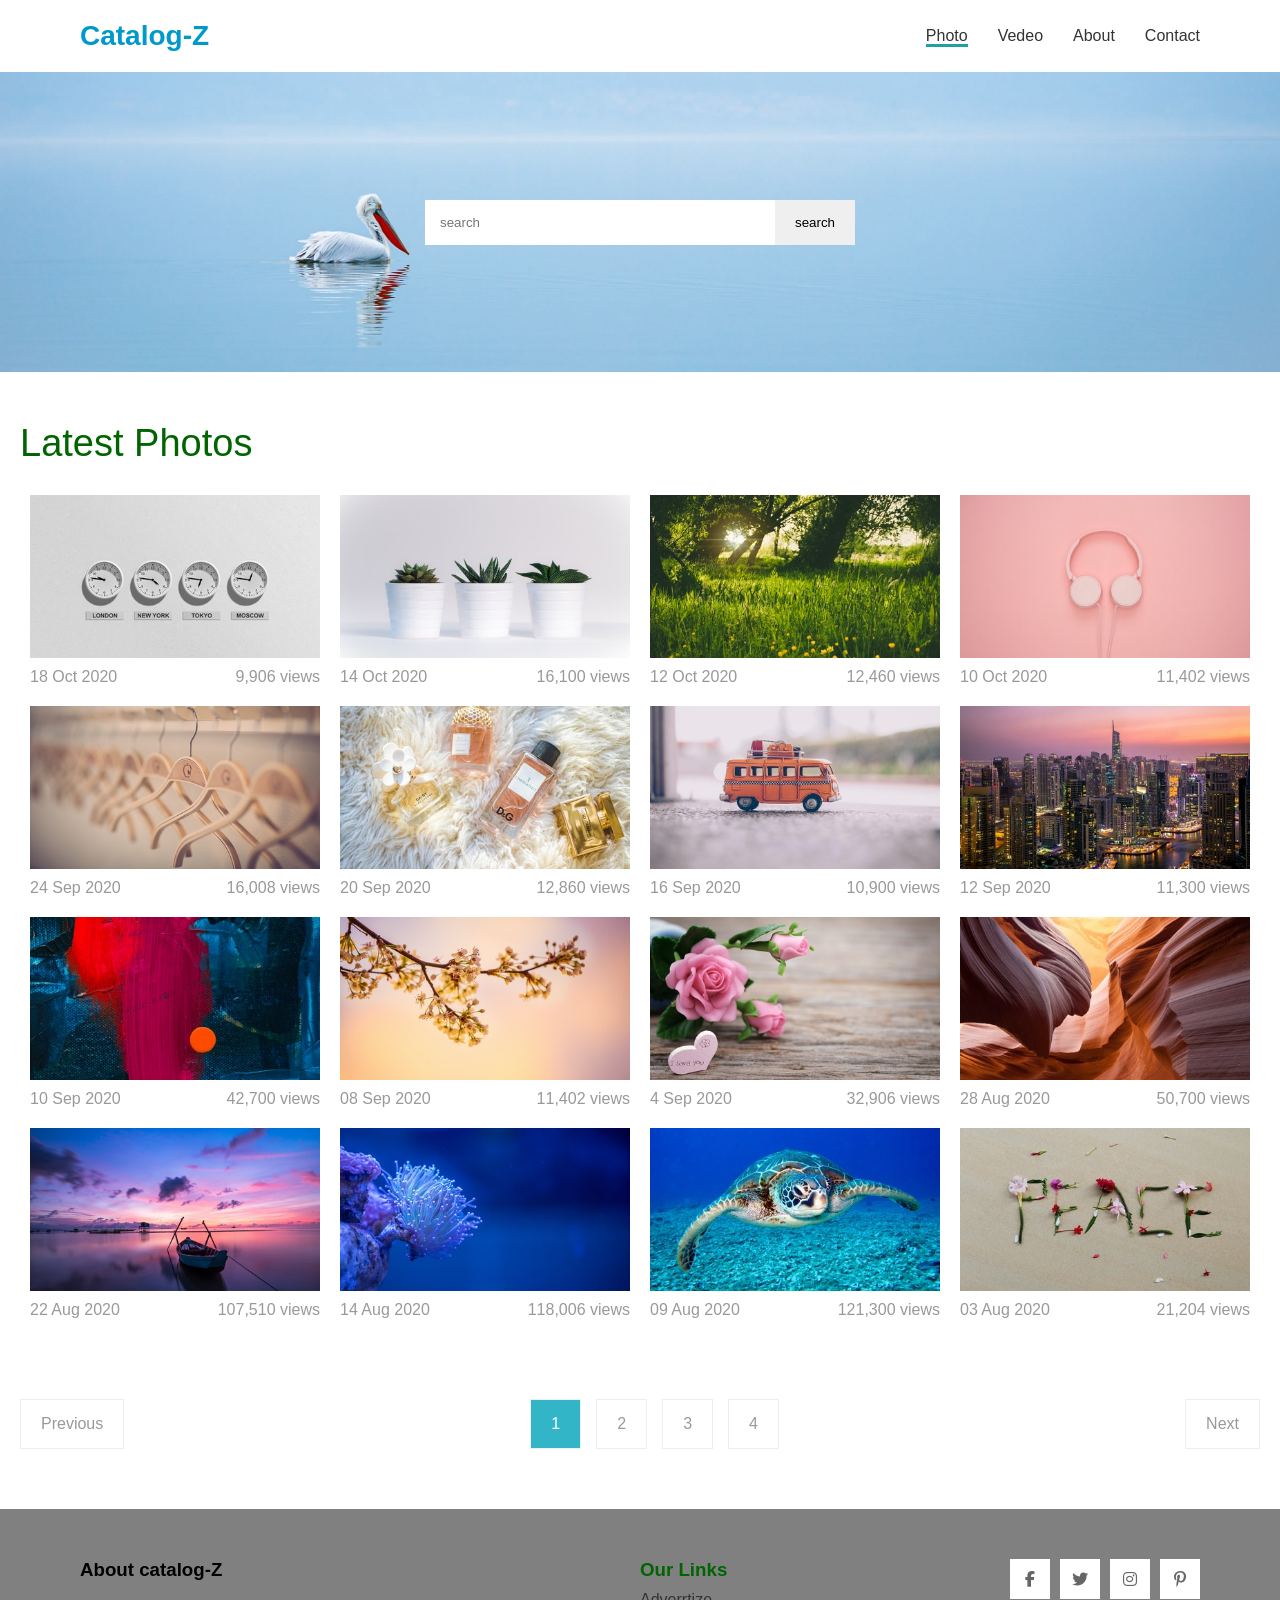
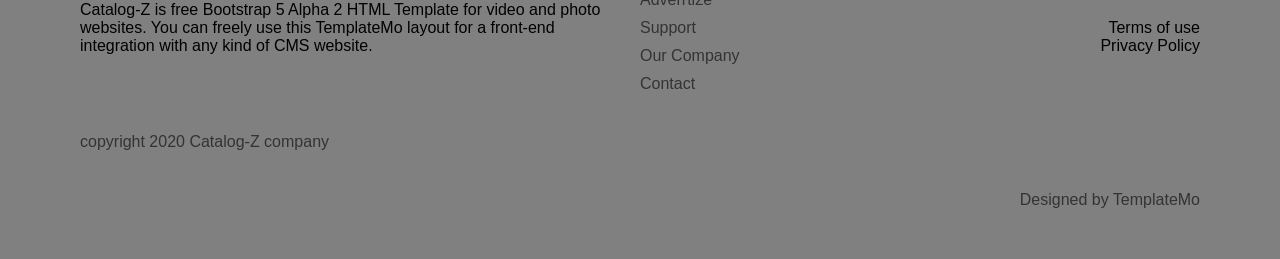
<file: index.html>
<!DOCTYPE html>
<html>
    <head>
        <title>Photo</title>
        <link rel="stylesheet" href="photo.css" >
        <link rel="stylesheet" href="https://cdnjs.cloudflare.com/ajax/libs/font-awesome/6.5.1/css/all.min.css">
    </head>
    <body>
        <header class="navbar">
            <div class="logo">
                Catalog-Z
            </div>
            <nav>
                <ul class="nav-links">
                    <li><a href="photo.html" class="active">Photo</a></li>
                    <li><a href="vedeo.html" >Vedeo</a></li>
                    <li><a href="about.html" >About</a></li>
                    <li><a href="contact.html" >Contact</a></li>
                </ul>
            </nav>
        </header>
        <section class="hero">
            <div class="search-box">
                <input type="text" placeholder="search">
                <button>search</button>
            </div>
        </section>


    <div class="hi">
        <h1>Latest Photos</h1>
    </div>
        

        <section class="gallery">
            <div class="card">
                <img src="img-03.jpg" alt="">
                <div class="card-info">
                  <span>18 Oct 2020</span>
                  <span>9,906 views</span>
                </div>
            </div>

            <div class="card">
                <img src="img-04.jpg" alt="">
                <div class="card-info">
                    <span>14 Oct 2020</span>
                    <span>16,100 views</span>
                </div>
            </div>

            <div class="card">
                <img src="img-05.jpg" alt="">
                <div class="card-info">
                    <span>12 Oct 2020</span>
                    <span>12,460 views</span>
                </div>
            </div>

            <div class="card">
                <img src="img-06.jpg" alt="">
                <div class="card-info">
                    
                    <span>10 Oct 2020</span>
                    <span>11,402 views</span>
                </div>
            </div>

            <div class="card">
                <img src="img-01.jpg" alt="">
                <div class="card-info">
                    
                    <span>24 Sep 2020</span>
                    <span>16,008 views</span>
                </div>
            </div>

            <div class="card">
                <img src="img-02.jpg" alt="">
                <div class="card-info">
                    
                    <span>20 Sep 2020</span>
                    <span>12,860 views</span>
                </div>
            </div>

            <div class="card">
                <img src="img-07.jpg" alt="">
                <div class="card-info">
                    
                    <span>16 Sep 2020</span>
                    <span>10,900 views</span>
                </div>
            </div>

           <div class="card">
                <img src="img-08.jpg" alt="">
                <div class="card-info">
                    
                    <span>12 Sep 2020</span>
                    <span>11,300 views</span>
                </div>
            </div> 

            <div class="card">
                <img src="img-09.jpg" alt="">
                <div class="card-info">
                    
                    <span>10 Sep 2020</span>
                    <span>42,700 views</span>
                </div>
            </div>

            <div class="card">
                <img src="img-10.jpg" alt="">
                <div class="card-info">
                    
                    <span>08 Sep 2020</span>
                    <span>11,402 views</span>
                </div>
            </div>

            <div class="card">
                <img src="img-11.jpg" alt="">
                <div class="card-info">
                    
                    <span>4 Sep 2020</span>
                    <span>32,906 views</span>
                </div>
            </div>

            <div class="card">
                <img src="img-12.jpg" alt="">
                <div class="card-info">
                    
                    <span>28 Aug 2020</span>
                    <span>50,700 views</span>
                </div>
            </div>

            <div class="card">
                <img src="img-13.jpg" alt="">
                <div class="card-info">
                    
                    <span>22 Aug 2020</span>
                    <span>107,510 views</span>
                </div>
            </div>

            <div class="card">
                <img src="img-14.jpg" alt="">
                <div class="card-info">
                    
                    <span>14 Aug 2020</span>
                    <span>118,006 views</span>
                </div>
            </div>

            <div class="card">
                <img src="img-15.jpg" alt="">
                <div class="card-info">
                   
                    <span>09 Aug 2020</span>
                    <span>121,300 views</span>
                </div>
            </div>

            <div class="card">
                <img src="img-16.jpg" alt="">
                <div class="card-info">
                    
                    <span>03 Aug 2020</span>
                    <span>21,204 views</span>
                </div>
            </div>
        </section>


        <div class="pagination">
            <a href="#" class="page-btn">Previous</a>

                 <div class="page-numbers">
                    <a href="#" class="active">1</a>
                    <a href="#">2</a>
                    <a href="#">3</a>
                    <a href="#">4</a>
                </div>

            <a href="#" class="page-btn">Next</a>
        </div>

        <footer>
            <div class="footer-content">
                <div class="footer-about">
                    <h3>About catalog-Z</h3>
                    <p>
                        Catalog-Z is free Bootstrap 5 Alpha 2 HTML Template for video
                         and photo websites. You can freely use this TemplateMo layout
                        for a front-end integration with any kind of CMS website.
                    </p>
                </div>
                
                <div class="footer-links">
                    <h3>Our Links</h3>
                    <a href="#">Adverrtize</a>
                    <a href="#">Support</a>
                    <a href="#">Our Company</a>
                    <a href="#">Contact</a>
                </div>

            <div class="footer-right">
                <div class="social-icons">
                <a href="#"><i class="fa-brands fa-facebook-f"></i></a>
                 <a href="#"><i class="fa-brands fa-twitter"></i></a>
                <a href="#"><i class="fa-brands fa-instagram"></i></a>
                <a href="#"><i class="fa-brands fa-pinterest-p"></i></a>
            </div>

                <p>Terms of use</p>
                <p>Privacy Policy</p>
            </div>
         </div>   

            <div class="footer-bottom">
                <P>copyright 2020 Catalog-Z company</P>
            </div>

            <div class="footer-botom">
                <P>Designed by TemplateMo</P>
            </div>
        </footer>
    </body>

</html>
</file>
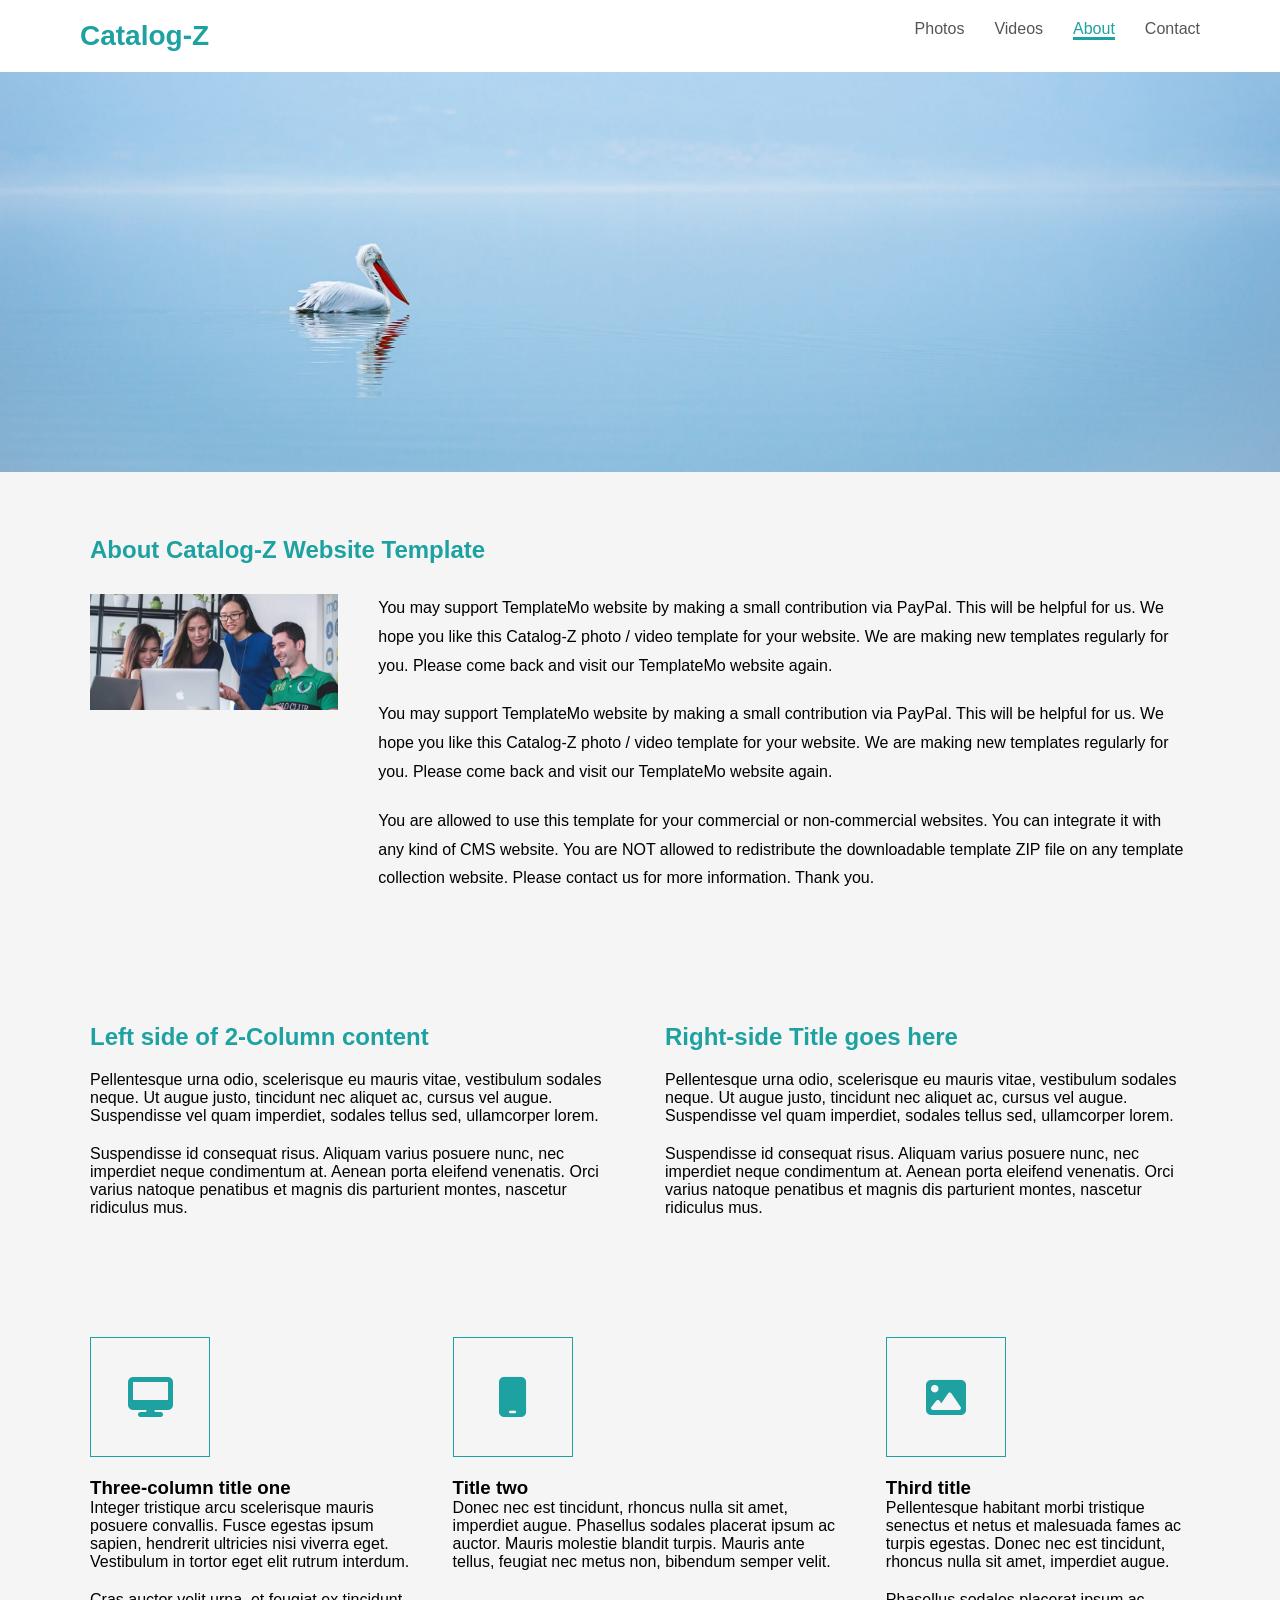
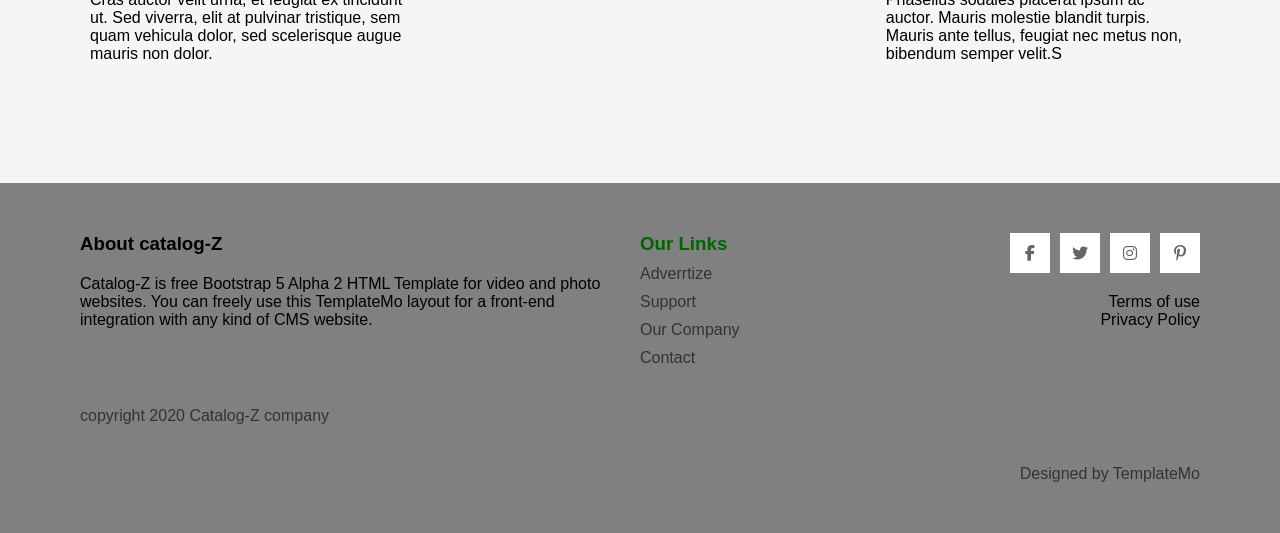
<file: about.html>
<!DOCTYPE html>
<html>
<head>
    <title>Catalog-Z About</title>
    <link rel="stylesheet" href="about.css">
    <link rel="stylesheet" href="https://cdnjs.cloudflare.com/ajax/libs/font-awesome/6.5.1/css/all.min.css">
</head>

<body>

<header>
    <div class="logo">Catalog-Z</div>

    <nav>
        <ul>
            <li><a href="photo.html">Photos</a></li>
            <li><a href="vedeo.html">Videos</a></li>
            <li><a href="about.html" class="active">About</a></li>
            <li><a href="contact.html">Contact</a></li>
        </ul>
    </nav>
</header>

<section class="banner">
    <img src="hero.jpg">
</section>

<section class="about">
    <div class="container">

        <h1>About Catalog-Z Website Template</h1>

        <div class="about-content">

            <div class="image-box">
                <img src="about.jpg">
            </div>

            <div class="text-box">
                <p> You may support TemplateMo website by making a small contribution via PayPal. This will
                     be helpful for us. We hope you like this Catalog-Z photo / video template for your website.
                      We are making new templates regularly for you. Please come back and visit our TemplateMo website again.
</p>
                <p>You may support TemplateMo website by making a small contribution via PayPal. This will be helpful for us. We hope you like this Catalog-Z
                     photo / video template for your website. We are making new templates regularly for you. Please come back and visit our TemplateMo website again.
                </p>
</p>
                <p>You are allowed to use this template for your commercial or non-commercial websites.
                     You can integrate it with any kind of CMS website. You are NOT allowed to redistribute
                      the downloadable template ZIP file on any template collection website. Please contact us
                       for more information. Thank you.</p>
            </div>

        </div>
    </div>
</section>


<section class="two-column">
    <div class="container">

        <div class="column">
            <h2>Left side of 2-Column content</h2>
            <p> Pellentesque urna odio, scelerisque eu mauris vitae, vestibulum sodales neque. Ut augue justo,
             tincidunt nec aliquet ac, cursus vel augue. Suspendisse vel quam imperdiet, sodales tellus sed,
              ullamcorper lorem.
</p>
            <p> Suspendisse id consequat risus. Aliquam varius posuere nunc, nec imperdiet neque condimentum at.
             Aenean porta eleifend venenatis. Orci varius natoque penatibus et magnis dis parturient montes, 
             nascetur ridiculus mus.
</p>
        </div>

        <div class="column">
            <h2>Right-side Title goes here</h2>
            <p>
           Pellentesque urna odio, scelerisque eu mauris vitae, vestibulum sodales neque. Ut augue justo,
             tincidunt nec aliquet ac, cursus vel augue. Suspendisse vel quam imperdiet, sodales tellus sed,
              ullamcorper lorem.</p>
            <p>Suspendisse id consequat risus. Aliquam varius posuere nunc, nec imperdiet neque condimentum at.
             Aenean porta eleifend venenatis. Orci varius natoque penatibus et magnis dis parturient montes, 
             nascetur ridiculus mus.</p>
        </div>

    </div>
</section>

<section class="three-column">
    <div class="container">

        <div class="card">
            <div class="icon"><i class="fa-solid fa-desktop"></i></div>
            <h3>Three-column title one</h3>
            <p>Integer tristique arcu scelerisque mauris posuere convallis. Fusce egestas
             ipsum sapien, hendrerit ultricies nisi viverra eget. Vestibulum in tortor eget
              elit rutrum interdum.</p>
              <p>
                Cras auctor velit urna, et feugiat ex tincidunt ut. Sed viverra, elit at pulvinar
             tristique, sem quam vehicula dolor, sed scelerisque augue mauris non dolor.

              </p>
        </div>

        <div class="card">
            <div class="icon"><i class="fa-solid fa-mobile"></i></div>
            <h3>Title two</h3>
            <p> Donec nec est tincidunt, rhoncus nulla sit amet, imperdiet augue. Phasellus
             sodales placerat ipsum ac auctor. Mauris molestie blandit turpis. Mauris ante
              tellus, feugiat nec metus non, bibendum semper velit.
</p>
        </div>

        <div class="card">
            <div class="icon"><i class="fa-solid fa-image"></i></div>
            <h3>Third title</h3>
            <p>Pellentesque habitant morbi tristique senectus et netus et malesuada fames
             ac turpis egestas. Donec nec est tincidunt, rhoncus nulla sit amet, imperdiet
              augue.</p>
              <p>
                 Phasellus sodales placerat ipsum ac auctor. Mauris molestie blandit turpis.
             Mauris ante tellus, feugiat nec metus non, bibendum semper velit.S
              </p>
        </div>

    </div>
</section>

<footer>
            <div class="footer-content">
                <div class="footer-about">
                    <h3>About catalog-Z</h3>
                    <p>
                        Catalog-Z is free Bootstrap 5 Alpha 2 HTML Template for video
                         and photo websites. You can freely use this TemplateMo layout
                        for a front-end integration with any kind of CMS website.
                    </p>
                </div>
                
                <div class="footer-links">
                    <h3>Our Links</h3>
                    <a href="#">Adverrtize</a>
                    <a href="#">Support</a>
                    <a href="#">Our Company</a>
                    <a href="#">Contact</a>
                </div>

            <div class="footer-right">
                <div class="social-icons">
                <a href="#"><i class="fa-brands fa-facebook-f"></i></a>
                 <a href="#"><i class="fa-brands fa-twitter"></i></a>
                <a href="#"><i class="fa-brands fa-instagram"></i></a>
                <a href="#"><i class="fa-brands fa-pinterest-p"></i></a>
            </div>

                <p>Terms of use</p>
                <p>Privacy Policy</p>
            </div>
         </div>   

            <div class="footer-bottom">
                <P>copyright 2020 Catalog-Z company</P>
            </div>

            <div class="footer-botom">
                <P>Designed by TemplateMo</P>
            </div>
        </footer>
    </body>

</html>
</file>
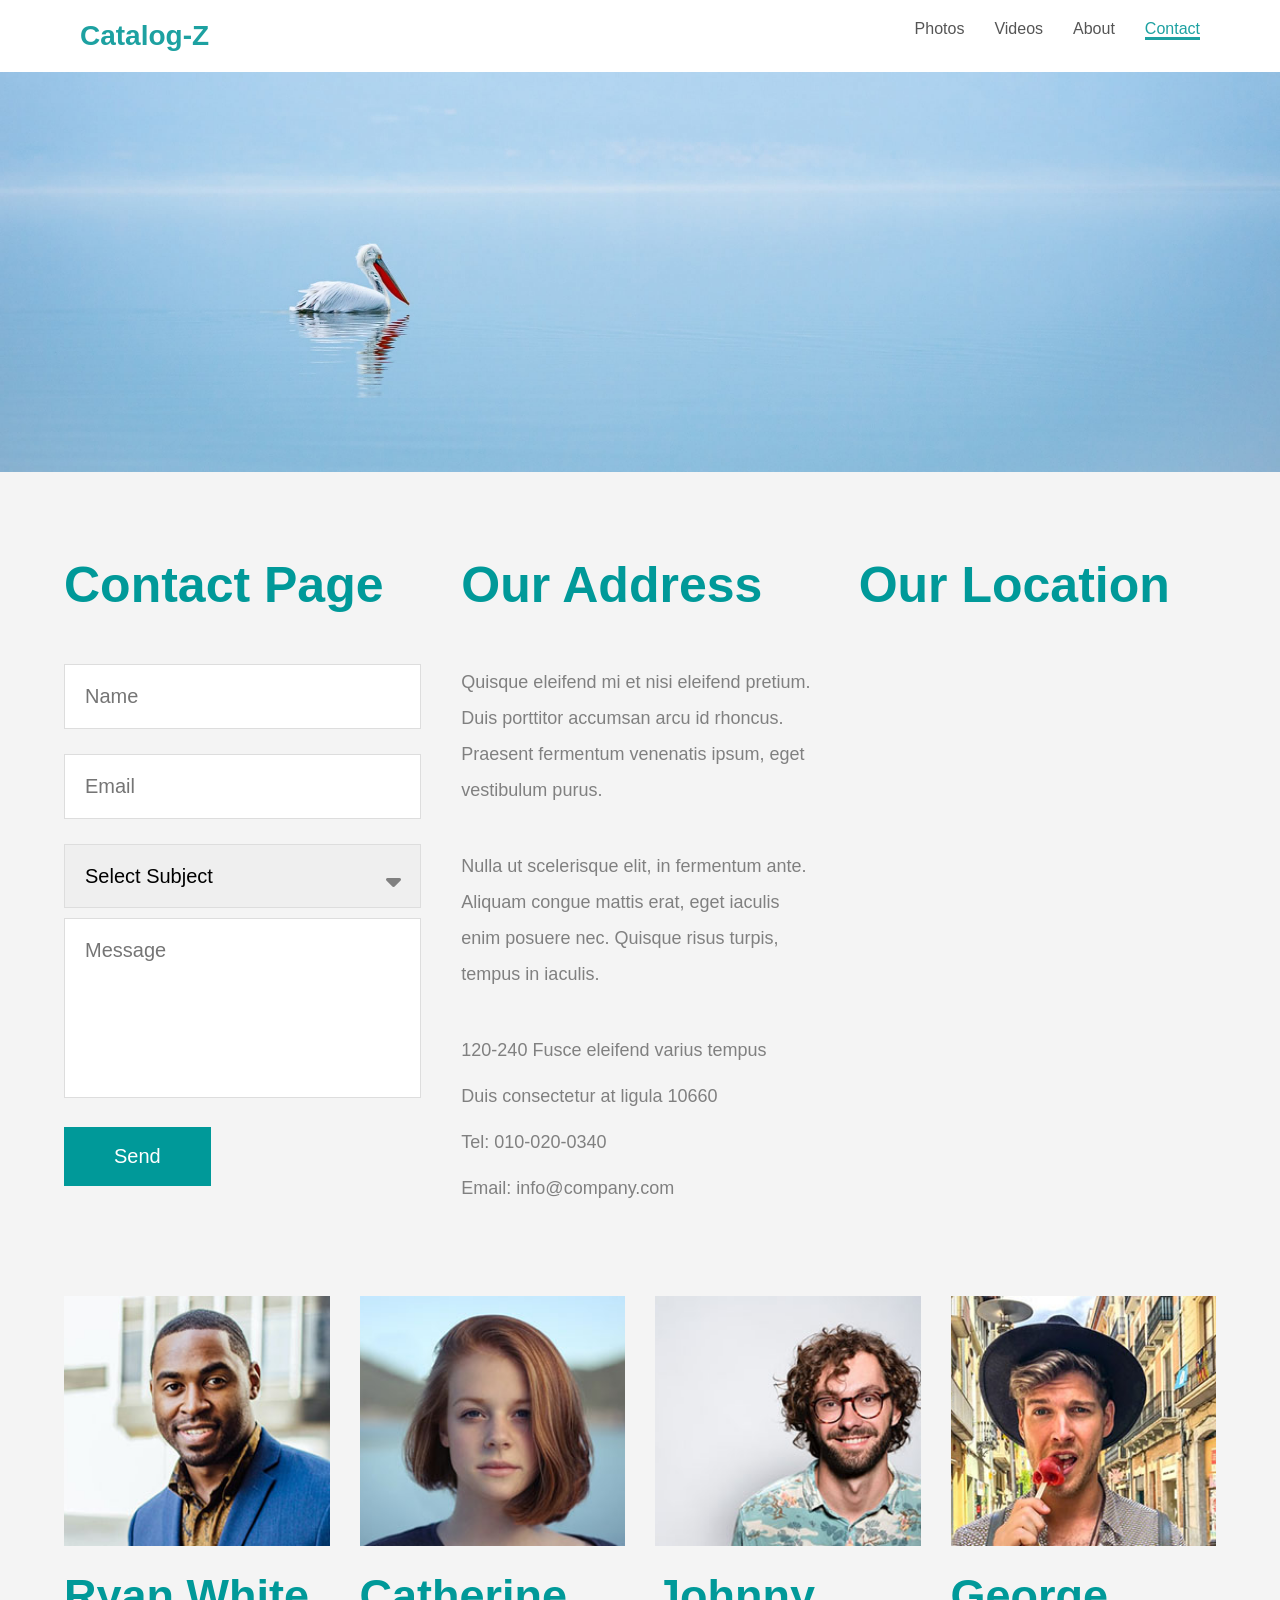
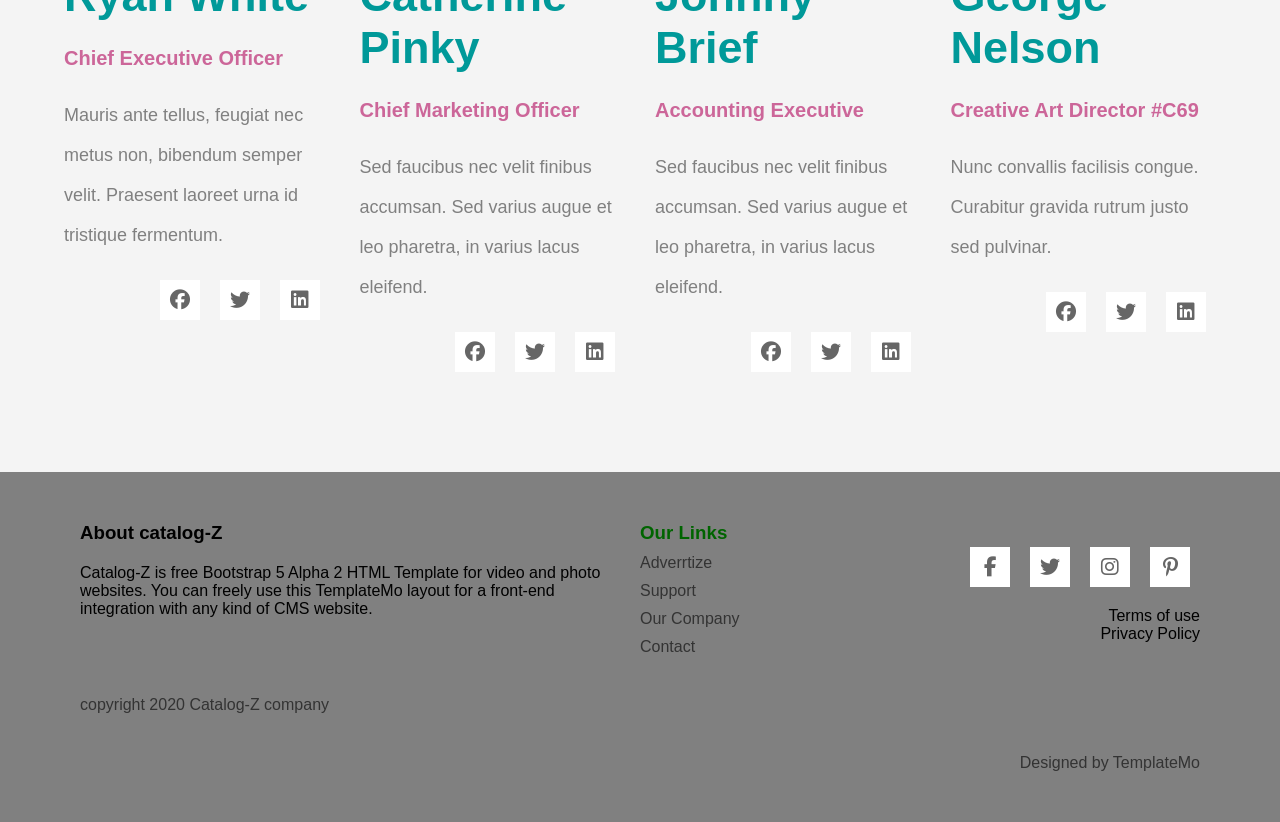
<file: contact.html>
<!DOCTYPE html>
<html>
<head>
    <title>Catalog-Z About</title>
    <link rel="stylesheet" href="contact.css">
    <link rel="stylesheet" href="https://cdnjs.cloudflare.com/ajax/libs/font-awesome/6.5.1/css/all.min.css">
</head>

<body>

<header>
    <div class="logo">Catalog-Z</div>

    <nav>
        <ul>
            <li><a href="photo.html">Photos</a></li>
            <li><a href="vedeo.html">Videos</a></li>
            <li><a href="about.html" >About</a></li>
            <li><a href="contact.html" class="active">Contact</a></li>
        </ul>
    </nav>
</header>

<section class="banner">
    <img src="hero.jpg">
</section>


<section class="contact-section">

    <div class="contact-form">
        <h1>Contact Page</h1>

        <form>
            <input type="text" placeholder="Name">

            <input type="email" placeholder="Email">

            <div class="subject-box">
                 <select>
                     <option selected disabled>Select Subject</option>
                    <option>Sales and marketing</option>
                    <option>Creative Design</option>
                    <option>UI/UX Design</option>
                </select>
                 <i class="fa-solid fa-caret-down"></i>
            </div>

            <textarea placeholder="Message"></textarea>

            <button type="submit">Send</button>
        </form>
    </div>

    <div class="address">
        <h1>Our Address</h1>

        <p>
            Quisque eleifend mi et nisi eleifend pretium.
            Duis porttitor accumsan arcu id rhoncus.
            Praesent fermentum venenatis ipsum, eget vestibulum purus.
        </p>

        <p>
            Nulla ut scelerisque elit, in fermentum ante.
            Aliquam congue mattis erat, eget iaculis enim posuere nec.
            Quisque risus turpis, tempus in iaculis.
        </p>

        <div class="details">
            <p>120-240 Fusce eleifend varius tempus</p>
            <p>Duis consectetur at ligula 10660</p>
            <p>Tel: 010-020-0340</p>
            <p>Email: info@company.com</p>
        </div>
    </div>


    <div class="location">
        <h1>Our Location</h1>

        <iframe
            src="https://www.google.com/maps/embed?pb=!1m18..."
            width="100%"
            height="350"
            style="border:0;"
            allowfullscreen=""
            loading="lazy">
        </iframe>

    </div>

</section>


<section class="team-section">

    <div class="card">
        <img src="people-1.jpg" alt="">
        <h2>Ryan White</h2>
        <h3>Chief Executive Officer</h3>
        <p>
            Mauris ante tellus, feugiat nec metus non,
            bibendum semper velit. Praesent laoreet urna id
            tristique fermentum.
        </p>

        <div class="social-icons">
            <a href="#"><i class="fa-brands fa-facebook"></i></a>
            <a href="#"><i class="fa-brands fa-twitter"></i></a>
            <a href="#"><i class="fa-brands fa-linkedin"></i></a>
        </div>
    </div>

    <div class="card">
        <img src="people-2.jpg" alt="">
        <h2>Catherine Pinky</h2>
        <h3>Chief Marketing Officer</h3>
        <p>
            Sed faucibus nec velit finibus accumsan.
            Sed varius augue et leo pharetra, in varius lacus eleifend.
        </p>

        <div class="social-icons">
            <a href="#"><i class="fa-brands fa-facebook"></i></a>
            <a href="#"><i class="fa-brands fa-twitter"></i></a>
            <a href="#"><i class="fa-brands fa-linkedin"></i></a>
        </div>
    </div>

    <div class="card">
        <img src="people-3.jpg" alt="">
        <h2>Johnny Brief</h2>
        <h3>Accounting Executive</h3>
        <p>
            Sed faucibus nec velit finibus accumsan.
            Sed varius augue et leo pharetra, in varius lacus eleifend.
        </p>

        <div class="social-icons">
            <a href="#"><i class="fa-brands fa-facebook"></i></a>
            <a href="#"><i class="fa-brands fa-twitter"></i></a>
            <a href="#"><i class="fa-brands fa-linkedin"></i></a>
        </div>
    </div>

    <div class="card">
        <img src="people-4.jpg" alt="">
        <h2>George Nelson</h2>
        <h3>Creative Art Director #C69</h3>
        <p>
            Nunc convallis facilisis congue.
            Curabitur gravida rutrum justo sed pulvinar.
        </p>

        <div class="social-icons">
            <a href="#"><i class="fa-brands fa-facebook"></i></a>
            <a href="#"><i class="fa-brands fa-twitter"></i></a>
            <a href="#"><i class="fa-brands fa-linkedin"></i></a>
        </div>
    </div>
</section>

        <footer>
            <div class="footer-content">
                <div class="footer-about">
                    <h3>About catalog-Z</h3>
                    <p>
                        Catalog-Z is free Bootstrap 5 Alpha 2 HTML Template for video
                         and photo websites. You can freely use this TemplateMo layout
                        for a front-end integration with any kind of CMS website.
                    </p>
                </div>
                
                <div class="footer-links">
                    <h3>Our Links</h3>
                    <a href="#">Adverrtize</a>
                    <a href="#">Support</a>
                    <a href="#">Our Company</a>
                    <a href="#">Contact</a>
                </div>

            <div class="footer-right">
                <div class="social-icons">
                <a href="#"><i class="fa-brands fa-facebook-f"></i></a>
                 <a href="#"><i class="fa-brands fa-twitter"></i></a>
                <a href="#"><i class="fa-brands fa-instagram"></i></a>
                <a href="#"><i class="fa-brands fa-pinterest-p"></i></a>
            </div>

                <p>Terms of use</p>
                <p>Privacy Policy</p>
            </div>
         </div>   

            <div class="footer-bottom">
                <P>copyright 2020 Catalog-Z company</P>
            </div>

            <div class="footer-botom">
                <P>Designed by TemplateMo</P>
            </div>
        </footer>
    </body>

</html>
</file>
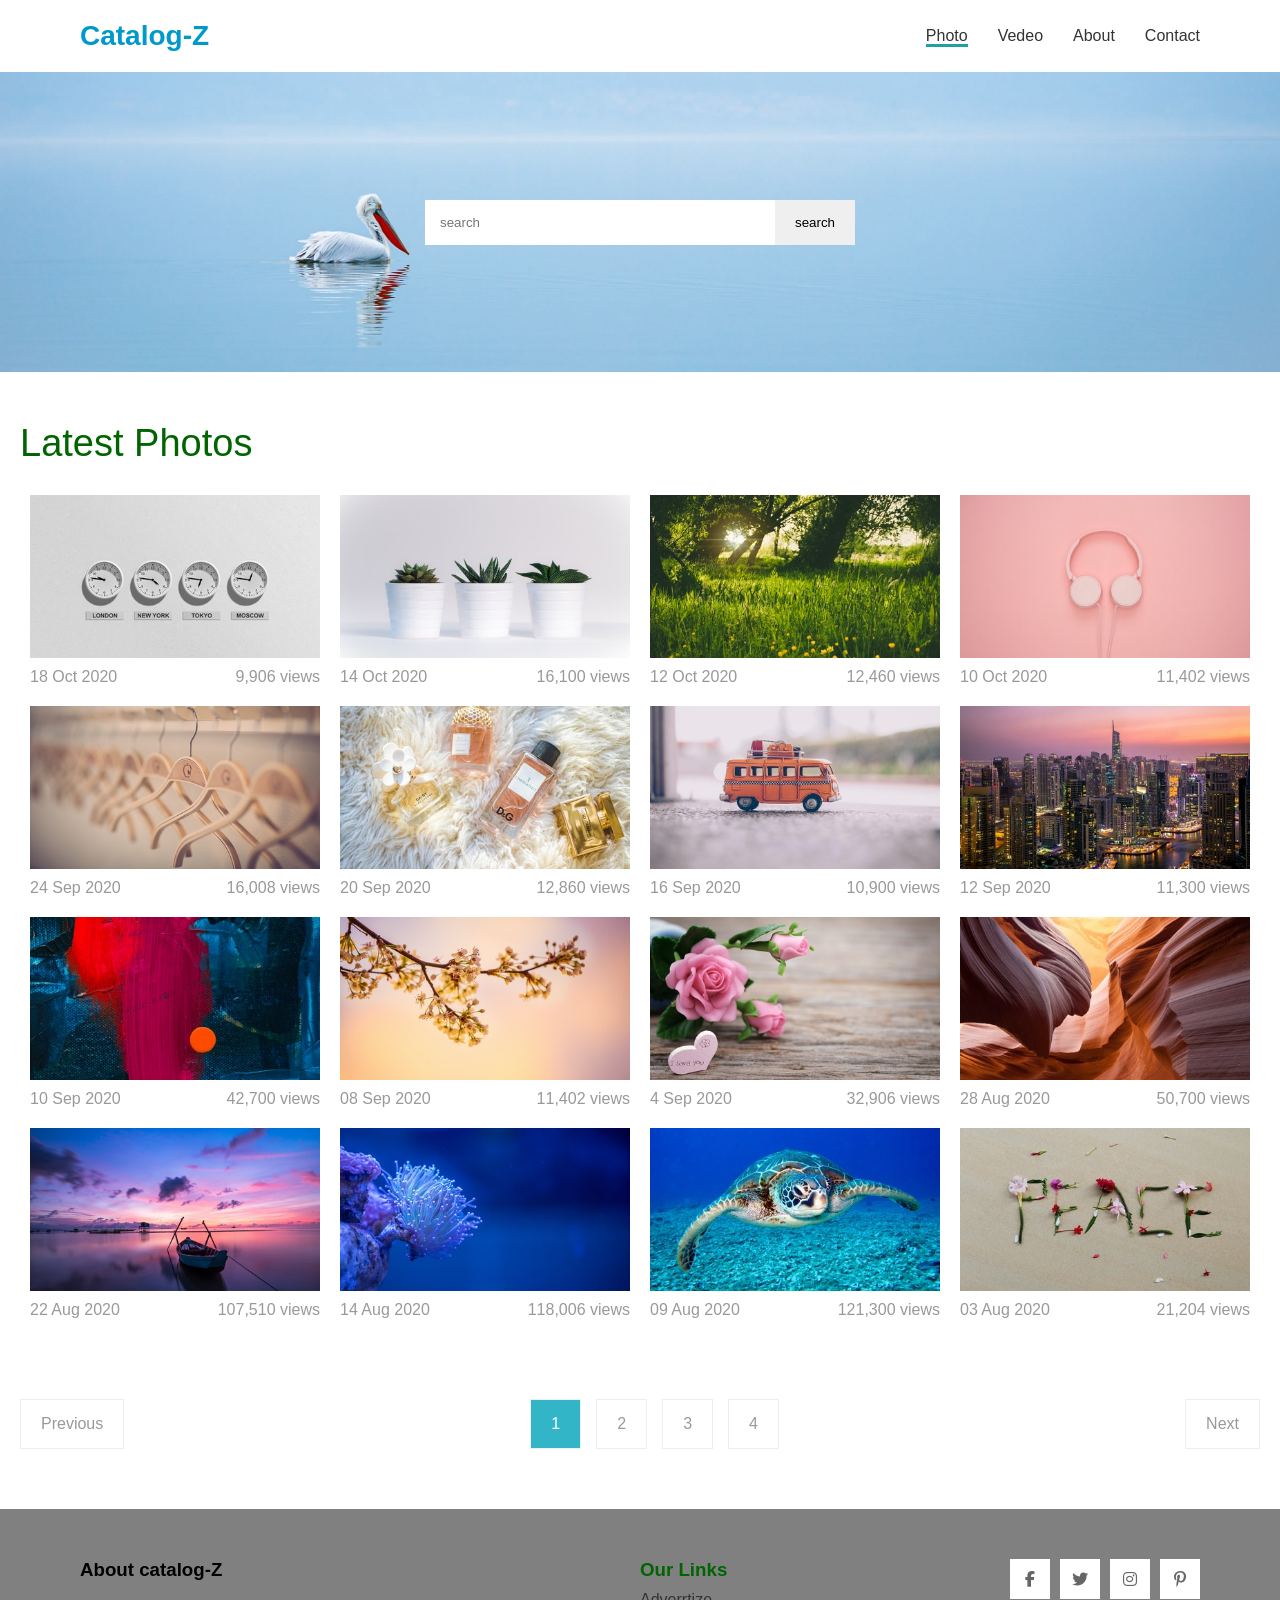
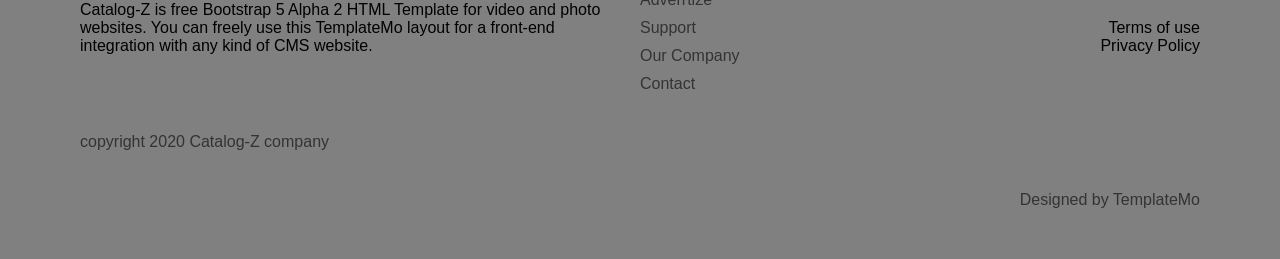
<file: photo.html>
<!DOCTYPE html>
<html>
    <head>
        <title>Photo</title>
        <link rel="stylesheet" href="photo.css" >
        <link rel="stylesheet" href="https://cdnjs.cloudflare.com/ajax/libs/font-awesome/6.5.1/css/all.min.css">
    </head>
    <body>
        <header class="navbar">
            <div class="logo">
                Catalog-Z
            </div>
            <nav>
                <ul class="nav-links">
                    <li><a href="photo.html" class="active">Photo</a></li>
                    <li><a href="vedeo.html" >Vedeo</a></li>
                    <li><a href="about.html" >About</a></li>
                    <li><a href="contact.html" >Contact</a></li>
                </ul>
            </nav>
        </header>
        <section class="hero">
            <div class="search-box">
                <input type="text" placeholder="search">
                <button>search</button>
            </div>
        </section>


    <div class="hi">
        <h1>Latest Photos</h1>
    </div>
        

        <section class="gallery">
            <div class="card">
                <img src="img-03.jpg" alt="">
                <div class="card-info">
                  <span>18 Oct 2020</span>
                  <span>9,906 views</span>
                </div>
            </div>

            <div class="card">
                <img src="img-04.jpg" alt="">
                <div class="card-info">
                    <span>14 Oct 2020</span>
                    <span>16,100 views</span>
                </div>
            </div>

            <div class="card">
                <img src="img-05.jpg" alt="">
                <div class="card-info">
                    <span>12 Oct 2020</span>
                    <span>12,460 views</span>
                </div>
            </div>

            <div class="card">
                <img src="img-06.jpg" alt="">
                <div class="card-info">
                    
                    <span>10 Oct 2020</span>
                    <span>11,402 views</span>
                </div>
            </div>

            <div class="card">
                <img src="img-01.jpg" alt="">
                <div class="card-info">
                    
                    <span>24 Sep 2020</span>
                    <span>16,008 views</span>
                </div>
            </div>

            <div class="card">
                <img src="img-02.jpg" alt="">
                <div class="card-info">
                    
                    <span>20 Sep 2020</span>
                    <span>12,860 views</span>
                </div>
            </div>

            <div class="card">
                <img src="img-07.jpg" alt="">
                <div class="card-info">
                    
                    <span>16 Sep 2020</span>
                    <span>10,900 views</span>
                </div>
            </div>

           <div class="card">
                <img src="img-08.jpg" alt="">
                <div class="card-info">
                    
                    <span>12 Sep 2020</span>
                    <span>11,300 views</span>
                </div>
            </div> 

            <div class="card">
                <img src="img-09.jpg" alt="">
                <div class="card-info">
                    
                    <span>10 Sep 2020</span>
                    <span>42,700 views</span>
                </div>
            </div>

            <div class="card">
                <img src="img-10.jpg" alt="">
                <div class="card-info">
                    
                    <span>08 Sep 2020</span>
                    <span>11,402 views</span>
                </div>
            </div>

            <div class="card">
                <img src="img-11.jpg" alt="">
                <div class="card-info">
                    
                    <span>4 Sep 2020</span>
                    <span>32,906 views</span>
                </div>
            </div>

            <div class="card">
                <img src="img-12.jpg" alt="">
                <div class="card-info">
                    
                    <span>28 Aug 2020</span>
                    <span>50,700 views</span>
                </div>
            </div>

            <div class="card">
                <img src="img-13.jpg" alt="">
                <div class="card-info">
                    
                    <span>22 Aug 2020</span>
                    <span>107,510 views</span>
                </div>
            </div>

            <div class="card">
                <img src="img-14.jpg" alt="">
                <div class="card-info">
                    
                    <span>14 Aug 2020</span>
                    <span>118,006 views</span>
                </div>
            </div>

            <div class="card">
                <img src="img-15.jpg" alt="">
                <div class="card-info">
                   
                    <span>09 Aug 2020</span>
                    <span>121,300 views</span>
                </div>
            </div>

            <div class="card">
                <img src="img-16.jpg" alt="">
                <div class="card-info">
                    
                    <span>03 Aug 2020</span>
                    <span>21,204 views</span>
                </div>
            </div>
        </section>


        <div class="pagination">
            <a href="#" class="page-btn">Previous</a>

                 <div class="page-numbers">
                    <a href="#" class="active">1</a>
                    <a href="#">2</a>
                    <a href="#">3</a>
                    <a href="#">4</a>
                </div>

            <a href="#" class="page-btn">Next</a>
        </div>

        <footer>
            <div class="footer-content">
                <div class="footer-about">
                    <h3>About catalog-Z</h3>
                    <p>
                        Catalog-Z is free Bootstrap 5 Alpha 2 HTML Template for video
                         and photo websites. You can freely use this TemplateMo layout
                        for a front-end integration with any kind of CMS website.
                    </p>
                </div>
                
                <div class="footer-links">
                    <h3>Our Links</h3>
                    <a href="#">Adverrtize</a>
                    <a href="#">Support</a>
                    <a href="#">Our Company</a>
                    <a href="#">Contact</a>
                </div>

            <div class="footer-right">
                <div class="social-icons">
                <a href="#"><i class="fa-brands fa-facebook-f"></i></a>
                 <a href="#"><i class="fa-brands fa-twitter"></i></a>
                <a href="#"><i class="fa-brands fa-instagram"></i></a>
                <a href="#"><i class="fa-brands fa-pinterest-p"></i></a>
            </div>

                <p>Terms of use</p>
                <p>Privacy Policy</p>
            </div>
         </div>   

            <div class="footer-bottom">
                <P>copyright 2020 Catalog-Z company</P>
            </div>

            <div class="footer-botom">
                <P>Designed by TemplateMo</P>
            </div>
        </footer>
    </body>

</html>
</file>
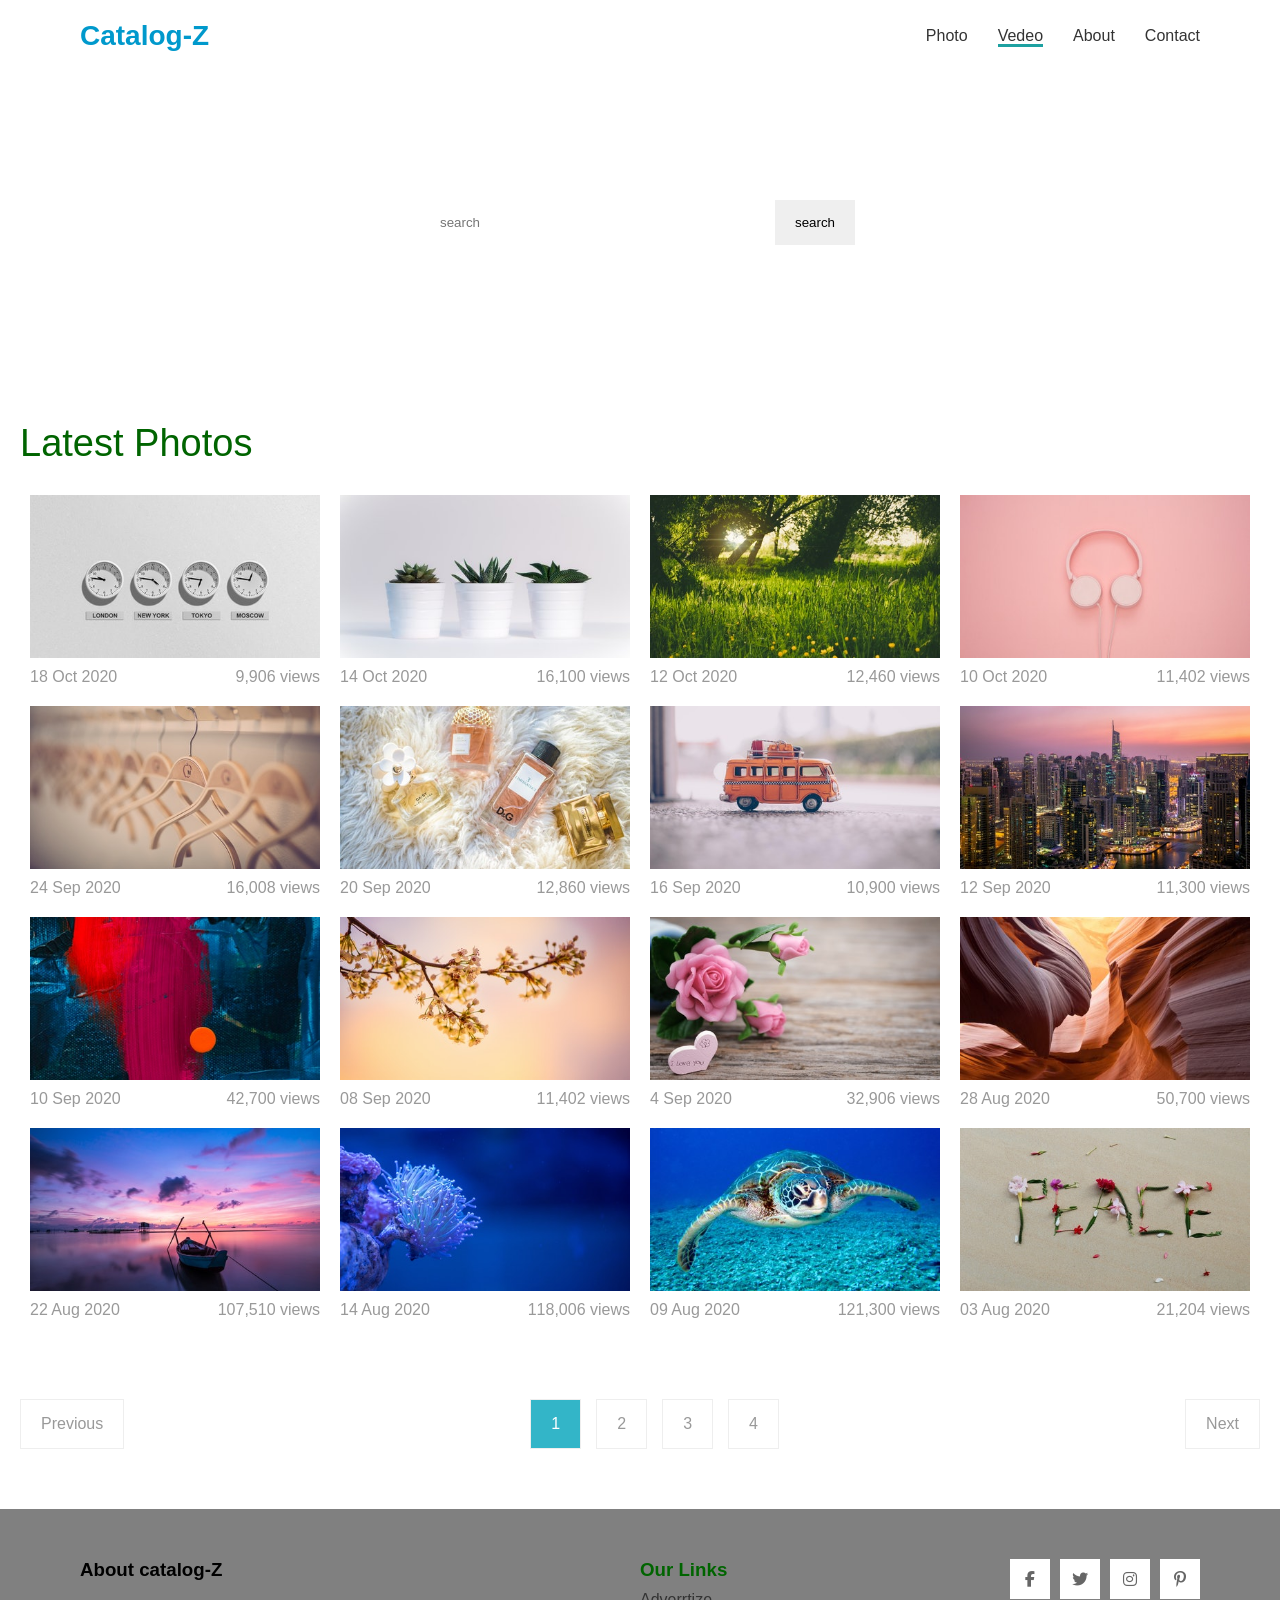
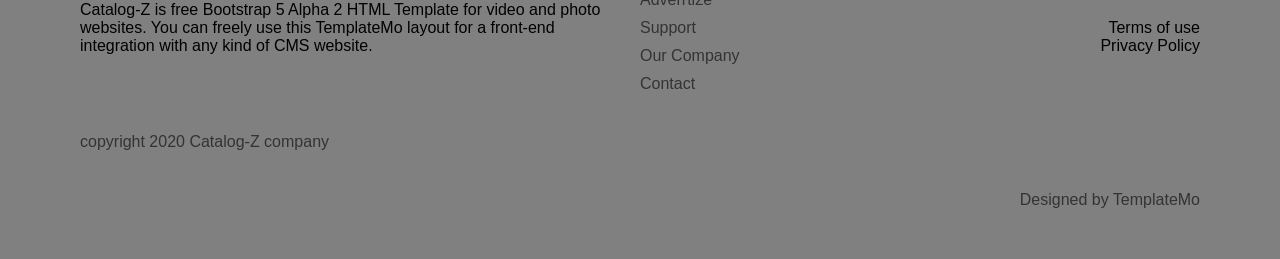
<file: vedeo.html>
<!DOCTYPE html>
<html>
    <head>
        <title>Photo</title>
        <link rel="stylesheet" href="vedeo.css" >
        <link rel="stylesheet" href="https://cdnjs.cloudflare.com/ajax/libs/font-awesome/6.5.1/css/all.min.css">
    </head>
    <body>
        <header class="navbar">
            <div class="logo">
                Catalog-Z
            </div>
            <nav>
                <ul class="nav-links">
                    <li><a href="photo.html" >Photo</a></li>
                    <li><a href="vedeo.html"class="active" >Vedeo</a></li>
                    <li><a href="about.html" >About</a></li>
                    <li><a href="contact.html" >Contact</a></li>
                </ul>
            </nav>
        </header>
        <section class="hero">
    <video autoplay muted loop class="bg-video">
        <source src="hero.mp4" type="video/mp4">
    </video>

    <div class="search-box">
        <input type="text" placeholder="search">
        <button>search</button>
    </div>
</section>


    <div class="hi">
        <h1>Latest Photos</h1>
    </div>
        

        <section class="gallery">
            <div class="card">
                <img src="img-03.jpg" alt="">
                <div class="card-info">
                  <span>18 Oct 2020</span>
                  <span>9,906 views</span>
                </div>
            </div>

            <div class="card">
                <img src="img-04.jpg" alt="">
                <div class="card-info">
                    <span>14 Oct 2020</span>
                    <span>16,100 views</span>
                </div>
            </div>

            <div class="card">
                <img src="img-05.jpg" alt="">
                <div class="card-info">
                    <span>12 Oct 2020</span>
                    <span>12,460 views</span>
                </div>
            </div>

            <div class="card">
                <img src="img-06.jpg" alt="">
                <div class="card-info">
                    
                    <span>10 Oct 2020</span>
                    <span>11,402 views</span>
                </div>
            </div>

            <div class="card">
                <img src="img-01.jpg" alt="">
                <div class="card-info">
                    
                    <span>24 Sep 2020</span>
                    <span>16,008 views</span>
                </div>
            </div>

            <div class="card">
                <img src="img-02.jpg" alt="">
                <div class="card-info">
                    
                    <span>20 Sep 2020</span>
                    <span>12,860 views</span>
                </div>
            </div>

            <div class="card">
                <img src="img-07.jpg" alt="">
                <div class="card-info">
                    
                    <span>16 Sep 2020</span>
                    <span>10,900 views</span>
                </div>
            </div>

           <div class="card">
                <img src="img-08.jpg" alt="">
                <div class="card-info">
                    
                    <span>12 Sep 2020</span>
                    <span>11,300 views</span>
                </div>
            </div> 

            <div class="card">
                <img src="img-09.jpg" alt="">
                <div class="card-info">
                    
                    <span>10 Sep 2020</span>
                    <span>42,700 views</span>
                </div>
            </div>

            <div class="card">
                <img src="img-10.jpg" alt="">
                <div class="card-info">
                    
                    <span>08 Sep 2020</span>
                    <span>11,402 views</span>
                </div>
            </div>

            <div class="card">
                <img src="img-11.jpg" alt="">
                <div class="card-info">
                    
                    <span>4 Sep 2020</span>
                    <span>32,906 views</span>
                </div>
            </div>

            <div class="card">
                <img src="img-12.jpg" alt="">
                <div class="card-info">
                    
                    <span>28 Aug 2020</span>
                    <span>50,700 views</span>
                </div>
            </div>

            <div class="card">
                <img src="img-13.jpg" alt="">
                <div class="card-info">
                    
                    <span>22 Aug 2020</span>
                    <span>107,510 views</span>
                </div>
            </div>

            <div class="card">
                <img src="img-14.jpg" alt="">
                <div class="card-info">
                    
                    <span>14 Aug 2020</span>
                    <span>118,006 views</span>
                </div>
            </div>

            <div class="card">
                <img src="img-15.jpg" alt="">
                <div class="card-info">
                   
                    <span>09 Aug 2020</span>
                    <span>121,300 views</span>
                </div>
            </div>

            <div class="card">
                <img src="img-16.jpg" alt="">
                <div class="card-info">
                    
                    <span>03 Aug 2020</span>
                    <span>21,204 views</span>
                </div>
            </div>
        </section>


        <div class="pagination">
            <a href="#" class="page-btn">Previous</a>

                 <div class="page-numbers">
                    <a href="#" class="active">1</a>
                    <a href="#">2</a>
                    <a href="#">3</a>
                    <a href="#">4</a>
                </div>

            <a href="#" class="page-btn">Next</a>
        </div>

        <footer>
            <div class="footer-content">
                <div class="footer-about">
                    <h3>About catalog-Z</h3>
                    <p>
                        Catalog-Z is free Bootstrap 5 Alpha 2 HTML Template for video
                         and photo websites. You can freely use this TemplateMo layout
                        for a front-end integration with any kind of CMS website.
                    </p>
                </div>
                
                <div class="footer-links">
                    <h3>Our Links</h3>
                    <a href="#">Adverrtize</a>
                    <a href="#">Support</a>
                    <a href="#">Our Company</a>
                    <a href="#">Contact</a>
                </div>

            <div class="footer-right">
                <div class="social-icons">
                <a href="#"><i class="fa-brands fa-facebook-f"></i></a>
                 <a href="#"><i class="fa-brands fa-twitter"></i></a>
                <a href="#"><i class="fa-brands fa-instagram"></i></a>
                <a href="#"><i class="fa-brands fa-pinterest-p"></i></a>
            </div>

                <p>Terms of use</p>
                <p>Privacy Policy</p>
            </div>
         </div>   

            <div class="footer-bottom">
                <P>copyright 2020 Catalog-Z company</P>
            </div>

            <div class="footer-botom">
                <P>Designed by TemplateMo</P>
            </div>
        </footer>
    </body>

</html>
</file>
<file: photo.css>
*{
    margin: 0;
    padding: 0;
    box-sizing:border-box;
    font-family:Arial, sans-serif;
}

body{
    margin:0;
}


.navbar{
    display:flex;
    justify-content: space-between;
    align-items: center;
    padding: 20px 80px;
}

.hi h1{
    color:darkgreen;
    font-size: 38px;
    margin-left: 20px;
    margin-bottom: 10px;
    margin-top: 50px;
    font-weight: 400;
}

.logo{
    font-size: 28px;
    font-weight: bold;
    color:#0099cc;
}

.nav-links{
    display: flex;
    gap:30px;
    list-style: none;
}

.nav-links a{
    text-decoration: none;
    color: #333;
}

.active{
    color:#1da1a1;
    border-bottom:3px solid #1da1a1;
}


.hero{
    height:300px; 
    background: url("hero.jpg");
    background-size: cover;
    background-position:center;

    display: flex;
    justify-content: center;
    align-items: center;
}

.search-box{
    display: flex;
}

.search-box input{
    width:350px;
    padding: 15px;
    border:none;
}
.search-box button{
    padding: 15px 20px;
    border:none;
    cursor:pointer;
}

.gallery{
    display:flex;
    flex-wrap: wrap;
    justify-content:center;
    gap:20px;
    padding:20px;
 
}

.card{
    width:290px;
}

.card img{
    width:100%;
    display: block;
}

.card-info{
    display:flex;
    justify-content: space-between;
    margin-top:10px;
    color:#999;
}

.pagination{
    display:flex;
    justify-content:space-between;
    align-items:center;
    margin:60px 20px;
}

.page-numbers{
    display:flex;
    gap:15px;
}

.page-numbers a,
.page-btn{
    text-decoration:none;
    padding:15px 20px;
    border:1px solid #eee;
    color:#999;
}

.page-numbers .active{
    background:#33b5c8;
    color:white;
}


footer{
    background-color: #808080;
    padding:50px 80px;
    margin-top:50px;
}

.footer-content{
    display: flex;
    justify-content: space-between;
    flex-wrap: wrap;
    gap:30px;
}

.footer-about{
   flex:2;
}

.footer-about h3{
    margin-bottom:20px;
}

.footer-links{
    flex:1;
    display:flex;
    flex-direction:column;
    gap:10px;
    color:darkgreen;
}

.footer-links a{
    text-decoration:none;
    color:#333;
}

.footer-right{
    flex:1;
    text-align:right;
}

.social-icons{
    display:flex;
    justify-content: flex-end;
    gap:10px;
    margin-bottom: 20px;
}

.social-icons{
    display:flex;
    justify-content:flex-end;
    gap:10px;
}

.social-icons a{
    width:40px;
    height:40px;
    background:white;
    color:#666;
    text-decoration:none;

    display:flex;
    align-items:center;
    justify-content:center;
}

.social-icons a:hover{
    background:#0099cc;
    color:white;
}

.footer-bottom{
    display:flex;
    justify-content:left;
    margin-top: 40px;
    color:#333;

}

.footer-botom p{
     display:flex;
    justify-content:right;
    margin-top: 40px;
    color:#333;
}
</file>
<file: about.css>
*{
    margin:0;
    padding:0;
    box-sizing:border-box;
    font-family:Arial;
}

body{
    background:#f5f5f5;
}


header{
    display:flex;
    justify-content:space-between;
    padding:20px 80px;
    background:white;
}

.logo{
    font-size:28px;
    color:#1da1a1;
    font-weight:bold;
}

nav ul{
    display:flex;
    gap:30px;
    list-style:none;
}

nav a{
    text-decoration:none;
    color:#555;
}

.active{
    color:#1da1a1;
    border-bottom:3px solid #1da1a1;
}


.banner img{
    width:100%;
    height:400px;
    object-fit:cover;
}

.container{
    max-width:1100px;
    margin:auto;
}


.about{
    padding:60px 20px;
}

.about h1{
    color:#1da1a1;
    margin-bottom:30px;
}

.about-content{
    display:flex;
    gap:40px;
}

.image-box img{
    width:100%;
}

.text-box{
    line-height:1.8;
}

.text-box p{
    margin-bottom:20px;
}

.column p{
    margin-bottom:20px;
}


.two-column{
    padding:50px 20px;
}

.two-column .container{
    display:flex;
    gap:50px;
}

.column h2{
    color:#1da1a1;
    margin-bottom:20px;
}


.three-column{
    padding:50px 20px;
}

.three-column .container{
    display:flex;
    gap:40px;
}

.card p{
    margin-bottom:20px;
}

.icon{
    width:120px;
    height:120px;
    border:1px solid #1da1a1;
    display:flex;
    justify-content:center;
    align-items:center;
    font-size:40px;
    color:#1da1a1;
    margin-bottom:20px;
}

footer{
    background-color: #808080;
    padding:50px 80px;
    margin-top:50px;
}

.footer-content{
    display: flex;
    justify-content: space-between;
    flex-wrap: wrap;
    gap:30px;
}

.footer-about{
   flex:2;
}

.footer-about h3{
    margin-bottom:20px;
}

.footer-links{
    flex:1;
    display:flex;
    flex-direction:column;
    gap:10px;
    color:darkgreen;
}

.footer-links a{
    text-decoration:none;
    color:#333;
}

.footer-right{
    flex:1;
    text-align:right;
}

.social-icons{
    display:flex;
    justify-content: flex-end;
    gap:10px;
    margin-bottom: 20px;
}

.social-icons{
    display:flex;
    justify-content:flex-end;
    gap:10px;
}

.social-icons a{
    width:40px;
    height:40px;
    background:white;
    color:#666;
    text-decoration:none;

    display:flex;
    align-items:center;
    justify-content:center;
}

.social-icons a:hover{
    background:#0099cc;
    color:white;
}

.footer-bottom{
    display:flex;
    justify-content:left;
    margin-top: 40px;
    color:#333;

}

.footer-botom p{
     display:flex;
    justify-content:right;
    margin-top: 40px;
    color:#333;
}
</file>
<file: contact.css>
*{
    margin:0;
    padding:0;
    box-sizing:border-box;
    font-family:Arial, sans-serif;
}

body{
    background:#f4f4f4;
}

header{
    display:flex;
    justify-content:space-between;
    padding:20px 80px;
    background:white;
}


.logo{
    font-size:28px;
    color:#1da1a1;
    font-weight:bold;
}

nav ul{
    display:flex;
    gap:30px;
    list-style:none;
}

nav a{
    text-decoration:none;
    color:#555;
}

.active{
    color:#1da1a1;
    border-bottom:3px solid #1da1a1;
}

.banner img{
    width:100%;
    height:400px;
    object-fit:cover;
}

.contact-section{
    width:90%;
    margin:80px auto;
    display:flex;
    justify-content:space-between;
    gap:40px;
}

.contact-form,
.address,
.location{
    width:33%;
}

h1{
    color:#009999;
    font-size:50px;
    margin-bottom:50px;
}

input,
textarea{
    width:100%;
    padding:20px;
    border:1px solid #ddd;
    outline:none;
    margin-bottom:25px;
    font-size:20px;
}

textarea{
    height:180px;
    resize:none;
}

.subject-box{
    position: relative;
}

.subject-box select{
    width:100%;
    padding:20px;
    border:1px solid #ddd;
    font-size:20px;
    appearance:none;
    outline:none;
    cursor:pointer;
    margin-bottom:10px;
}

.subject-box i{
    position:absolute;
    right:20px;
    top:50%;
    transform:translateY(-50%);
    color:gray;
    pointer-events:none;
    font-size:24px;
}

button{
    background:#009999;
    color:white;
    border:none;
    padding:18px 50px;
    font-size:20px;
    cursor:pointer;
}

button:hover{
    background:#007777;
}

.address p{
    color:gray;
    line-height:2;
    font-size:18px;
    margin-bottom:40px;
}

.details p{
    margin-bottom:10px;
}

iframe{
    width:100%;
    height:370px;
}

.team-section{
    width:90%;
    margin:80px auto;
    display:flex;
    justify-content:space-between;
    gap:30px;
}

.card{
    width:25%;
}

.card img{
    width:100%;
    height:250px;
    object-fit:cover;
}

.card h2{
    color:#009999;
    font-size:45px;
    margin-top:20px;
}

.card h3{
    color:#cc6699;
    margin:25px 0;
    font-size:20px;
}

.card p{
    color:gray;
    line-height:40px;
    font-size:18px;
}

.social-icons{
    margin-top:25px;
}

.social-icons a{
    display:inline-flex;
    justify-content:center;
    align-items:center;
    width:45px;
    height:45px;
    background:#eeeeee;
    color:#666;
    text-decoration:none;
    margin-right:10px;
    font-size:20px;
}

.social-icons a:hover{
    background:#009999;
    color:white;
}


footer{
    background-color: #808080;
    padding:50px 80px;
    margin-top:50px;
}

.footer-content{
    display: flex;
    justify-content: space-between;
    flex-wrap: wrap;
    gap:30px;
}

.footer-about{
   flex:2;
}

.footer-about h3{
    margin-bottom:20px;
}

.footer-links{
    flex:1;
    display:flex;
    flex-direction:column;
    gap:10px;
    color:darkgreen;
}

.footer-links a{
    text-decoration:none;
    color:#333;
}

.footer-right{
    flex:1;
    text-align:right;
}

.social-icons{
    display:flex;
    justify-content: flex-end;
    gap:10px;
    margin-bottom: 20px;
}

.social-icons{
    display:flex;
    justify-content:flex-end;
    gap:10px;
}

.social-icons a{
    width:40px;
    height:40px;
    background:white;
    color:#666;
    text-decoration:none;

    display:flex;
    align-items:center;
    justify-content:center;
}

.social-icons a:hover{
    background:#0099cc;
    color:white;
}

.footer-bottom{
    display:flex;
    justify-content:left;
    margin-top: 40px;
    color:#333;

}

.footer-botom p{
     display:flex;
    justify-content:right;
    margin-top: 40px;
    color:#333;
}
</file>
<file: vedeo.css>
*{
    margin: 0;
    padding: 0;
    box-sizing:border-box;
    font-family:Arial, sans-serif;
}

body{
    margin:0;
}


.navbar{
    display:flex;
    justify-content: space-between;
    align-items: center;
    padding: 20px 80px;
}

.hi h1{
    color:darkgreen;
    font-size: 38px;
    margin-left: 20px;
    margin-bottom: 10px;
    margin-top: 50px;
    font-weight: 400;
}

.logo{
    font-size: 28px;
    font-weight: bold;
    color:#0099cc;
}

.nav-links{
    display: flex;
    gap:30px;
    list-style: none;
}

.nav-links a{
    text-decoration: none;
    color: #333;
}

.active{
    color:#1da1a1;
    border-bottom:3px solid #1da1a1;
}


.hero{
    position: relative;
    height: 300px;
    overflow: hidden;

    display: flex;
    justify-content: center;
    align-items: center;
}


.bg-video{
    position: absolute;
    top: 0;
    left: 0;
    width: 100%;
    height: 100%;
    object-fit: cover;
    z-index: 0;  
}


.search-box{
    position: relative;
    z-index: 1;  
}


.search-box{
    display: flex;
}

.search-box input{
    width:350px;
    padding: 15px;
    border:none;
}
.search-box button{
    padding: 15px 20px;
    border:none;
    cursor:pointer;
}

.gallery{
    display:flex;
    flex-wrap: wrap;
    justify-content:center;
    gap:20px;
    padding:20px;
 
}

.card{
    width:290px;
}

.card img{
    width:100%;
    display: block;
}

.card-info{
    display:flex;
    justify-content: space-between;
    margin-top:10px;
    color:#999;
}

.pagination{
    display:flex;
    justify-content:space-between;
    align-items:center;
    margin:60px 20px;
}

.page-numbers{
    display:flex;
    gap:15px;
}

.page-numbers a,
.page-btn{
    text-decoration:none;
    padding:15px 20px;
    border:1px solid #eee;
    color:#999;
}

.page-numbers .active{
    background:#33b5c8;
    color:white;
}


footer{
    background-color: #808080;
    padding:50px 80px;
    margin-top:50px;
}

.footer-content{
    display: flex;
    justify-content: space-between;
    flex-wrap: wrap;
    gap:30px;
}

.footer-about{
   flex:2;
}

.footer-about h3{
    margin-bottom:20px;
}

.footer-links{
    flex:1;
    display:flex;
    flex-direction:column;
    gap:10px;
    color:darkgreen;
}

.footer-links a{
    text-decoration:none;
    color:#333;
}

.footer-right{
    flex:1;
    text-align:right;
}

.social-icons{
    display:flex;
    justify-content: flex-end;
    gap:10px;
    margin-bottom: 20px;
}

.social-icons{
    display:flex;
    justify-content:flex-end;
    gap:10px;
}

.social-icons a{
    width:40px;
    height:40px;
    background:white;
    color:#666;
    text-decoration:none;

    display:flex;
    align-items:center;
    justify-content:center;
}

.social-icons a:hover{
    background:#0099cc;
    color:white;
}

.footer-bottom{
    display:flex;
    justify-content:left;
    margin-top: 40px;
    color:#333;

}

.footer-botom p{
     display:flex;
    justify-content:right;
    margin-top: 40px;
    color:#333;
}
</file>
